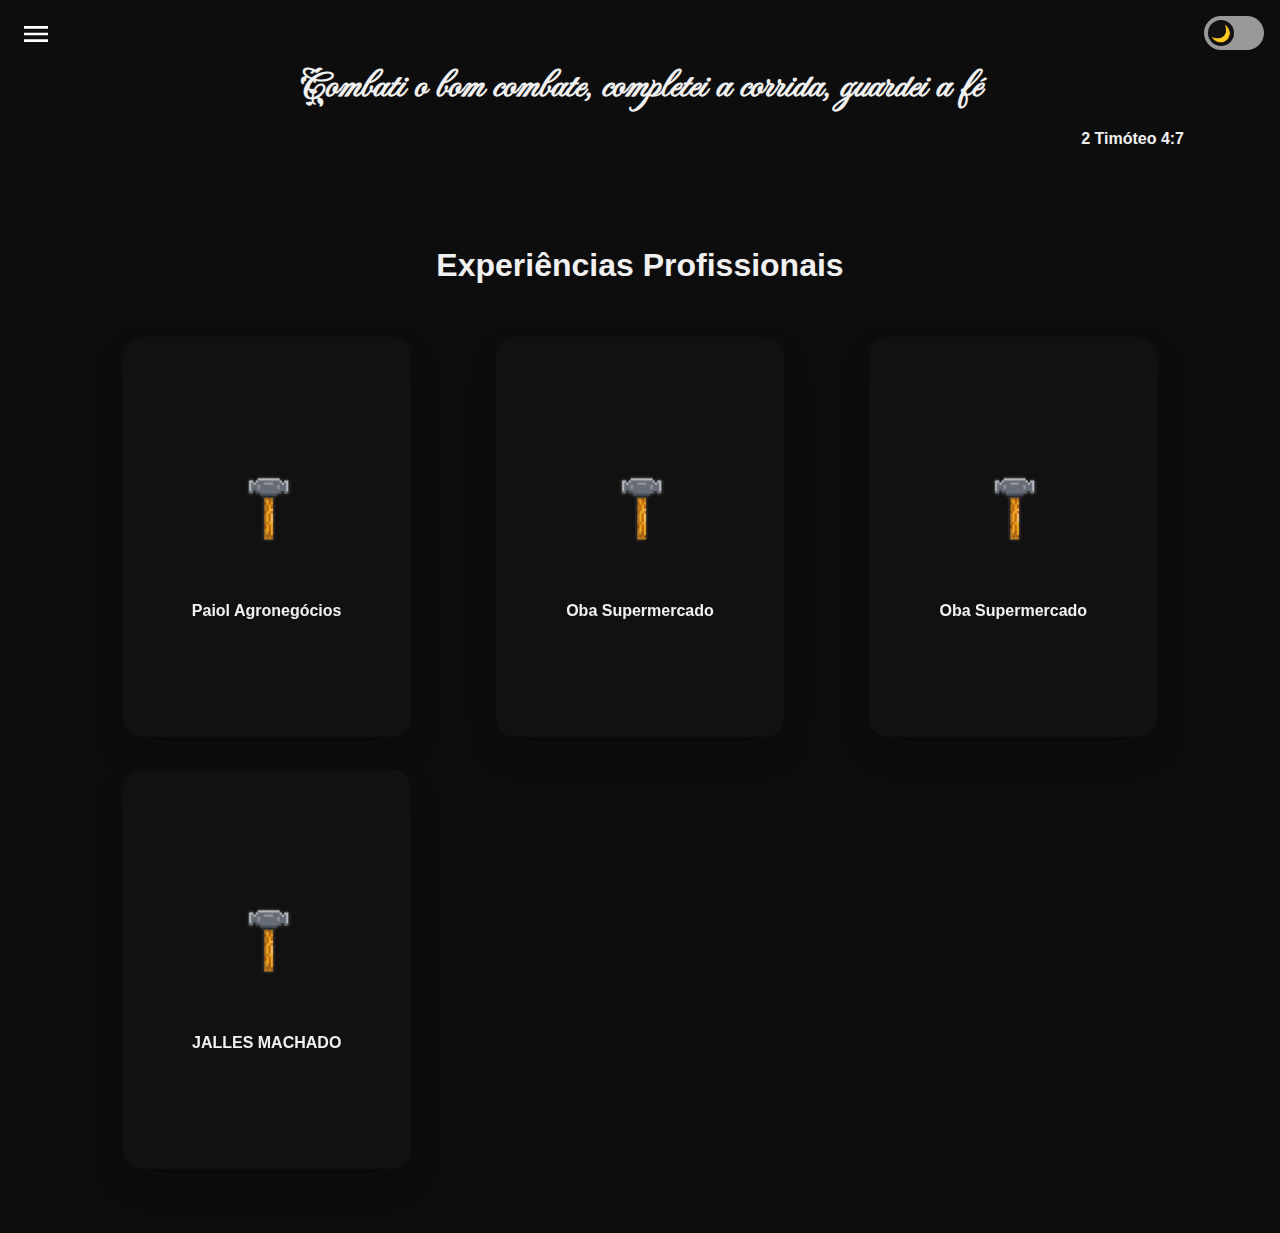
<file: assets/experiencia.html>
<!DOCTYPE html>
<html lang="pt-br">
<head>
  <meta charset="UTF-8" />
  <meta name="viewport" content="width=device-width, initial-scale=1.0" />
  <title>LUMENS - HABILIDADES</title>
  <link rel="icon" type="image/x-icon" href="img/logo_icon.ico" />
  <link rel="stylesheet" href="css/menu.css" />
  <link rel="stylesheet" href="css/experiencia.css" />
</head>
<body>
  <header class="menu-topo">
    <img src="img/svg/menu_dark_mode.svg" alt="Abrir menu" id="menu-btn" class="icon_menu" />
    <nav class="navbar" id="navbar">
      <img src="img/svg/close.svg" alt="Fechar menu" id="close-btn" class="icon_close" />
      <a href="home.html" class="link_menu">
        <img src="img/svg/home.svg" alt="Home" class="icon_menu" /> INÍCIO
      </a>
      <a href="projetos.html" class="link_menu">
        <img src="img/svg/projects.svg" alt="Projetos" class="icon_menu" /> PROJETOS
      </a>
      <a href="habilidades.html" class="link_menu">
        <img src="img/svg/keyboard.svg" alt="Habilidades" class="icon_menu" /> HABILIDADES
      </a>
      <a href="experiencia.html" class="link_menu">
        <img src="img/svg/work.svg" alt="Experiência" class="icon_menu" /> EXPERIÊNCIA
      </a>
    </nav>
    <label class="switch">
      <input type="checkbox" id="theme-toggle" />
      <span class="slider round"></span>
    </label>
  </header>

  <div class="fb"></div>

  <section class="experiencias-section">
    <h1>Experiências Profissionais</h1>
    <div class="experiencias-container" id="experiencias-container"></div>
  </section>

  <script src="js/menu.js"></script>
  <script src="js/experiencia.js"></script>
</body>
</html>
</file>
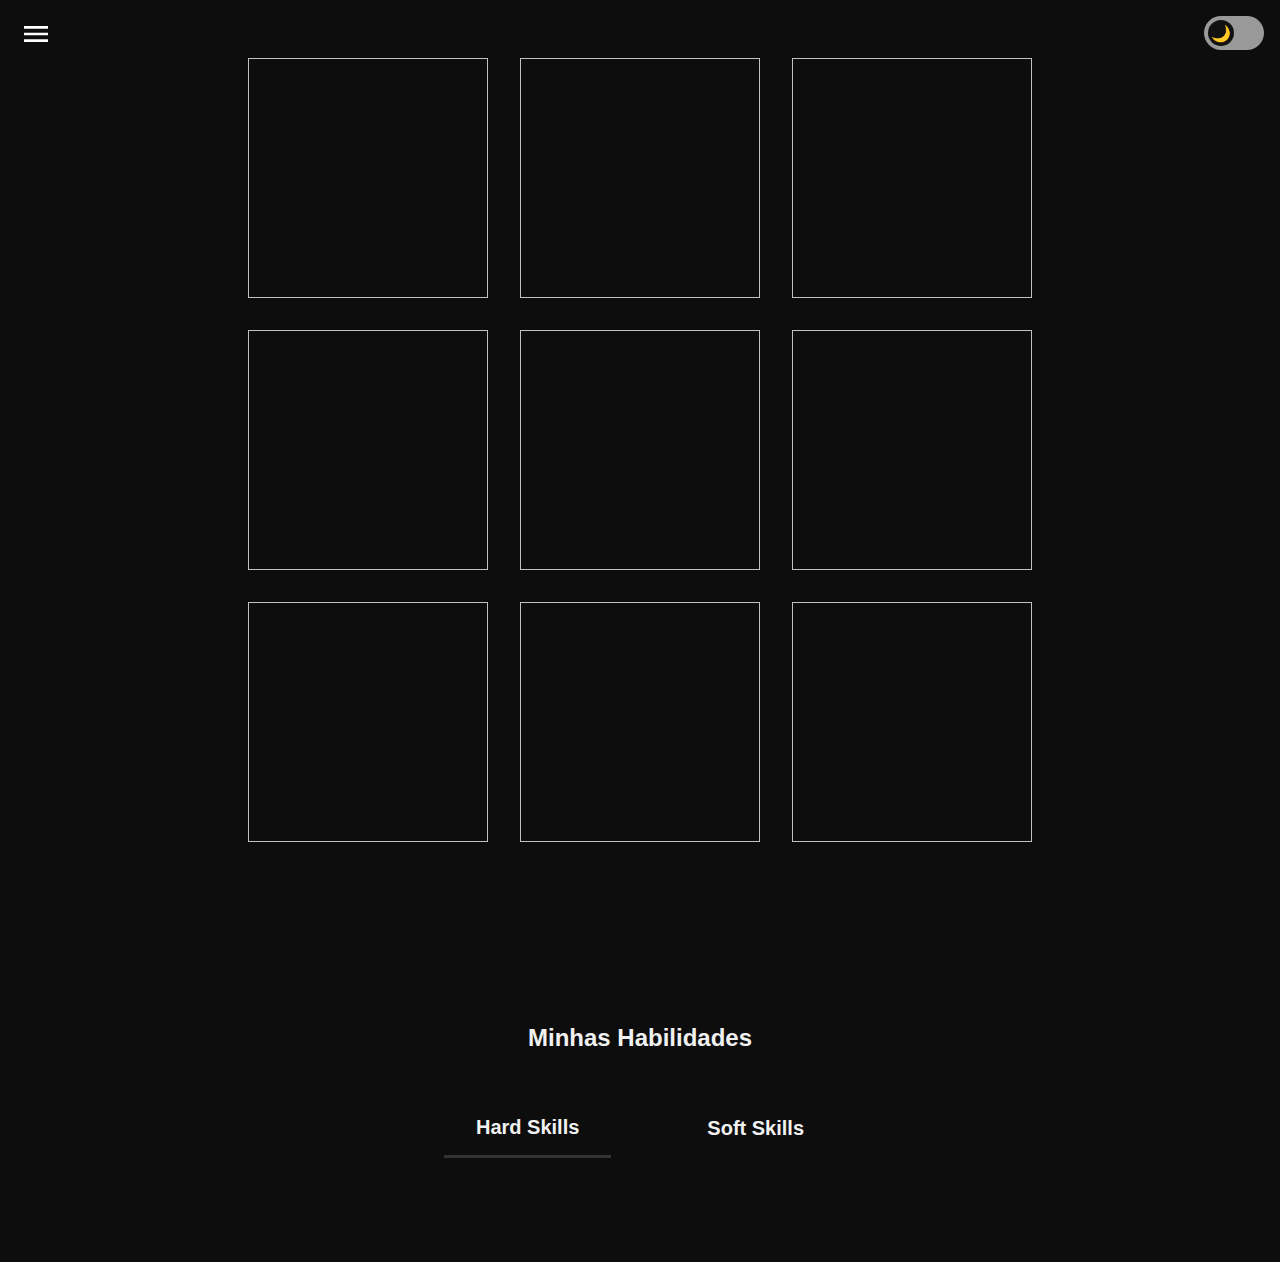
<file: assets/page/habilidades.html>
<!DOCTYPE html>
<html lang="pt-br">
<head>
  <meta charset="UTF-8" />
  <meta name="viewport" content="width=device-width, initial-scale=1.0" />
  <title>LUMENS - HABILIDADES</title>
  <link rel="icon" type="image/x-icon" href="/assets/img/logo_icon.ico" />
  <link rel="stylesheet" href="/assets/css/menu.css" />
  <link rel="stylesheet" href="/assets/css/habilidades.css" />
</head>
<body>
  <header class="menu-topo">
    <img src="#" alt="Abrir menu" id="menu-btn" class="icon_menu" />
    <nav class="navbar" id="navbar">
      <img src="/assets/img/svg/close.svg" alt="Fechar menu" id="close-btn" class="icon_close" />
      <a href="/assets/page/home.html" class="link_menu">
        <img src="/assets/img/svg/home.svg" alt="Home" class="icon_menu" /> INÍCIO
      </a>
      <a href="/assets/page/projetos.html" class="link_menu">
        <img src="/assets/img/svg/projects.svg" alt="Projetos" class="icon_menu" /> PROJETOS
      </a>
      <a href="/assets/page/habilidades.html" class="link_menu">
        <img src="/assets/img/svg/keyboard.svg" alt="Habilidades" class="icon_menu" /> HABILIDADES
      </a>
      <a href="/assets/page/experiencia.html" class="link_menu">
        <img src="/assets/img/svg/work.svg" alt="Experiência" class="icon_menu" /> EXPERIÊNCIA
      </a>
    </nav>
    <label class="switch">
      <input type="checkbox" id="theme-toggle" />
      <span class="slider round"></span>
    </label>
  </header>
  <div id="painel-animado">
  <div class="sheep-container">
    <img class="sheep-sprite" />
    <img class="sheep-sprite" />
    <img class="sheep-sprite" />
    <img class="sheep-sprite" />
    <img class="sheep-sprite" />
    <img class="sheep-sprite" />
    <img class="sheep-sprite" />
    <img class="sheep-sprite" />
    <img class="sheep-sprite" />
  </div>
</div>
  <div class="fb"></div>

 <main class="habilidades">
  <h2>Minhas Habilidades</h2>

  <div class="tipo-habilidade">
    <span id="btn-hard" class="btn-habilidade active">Hard Skills</span>
    <span id="btn-soft" class="btn-habilidade">Soft Skills</span>
  </div>

  <div id="painel-hard" class="painel">
    <!-- conteúdo hard aqui -->
  </div>

  <div id="painel-soft" class="painel hidden">
    <!-- conteúdo soft aqui -->
  </div>
</main>


  <script src="/assets/js/habilidades.js"></script>
  <script src="/assets/js/menu.js"></script>
</body>
</html>
</file>
<file: assets/css/menu.css>
@import url('https://fonts.googleapis.com/css2?family=Fleur+De+Leah&display=swap');

:root {
  --bg-color: #0d0d0d;
  --text-color: #f1f1f1;
  --box-bg: #111;
  --hover-menu: #333;
  --accent: #00ff00;
  --painel-bk: #000;
}

body.light-mode {
  --bg-color: #f5f5f5;
  --text-color: #111;
  --hover-menu: #d5d5d5;
  --box-bg: #fff;
  --accent: #1d7d1d;
  --painel-bk: #f7f7f7;
}

body {
  margin: 0;
  font-family: 'Segoe UI', sans-serif;
  background: var(--bg-color);
  color: var(--text-color);
  scroll-behavior: smooth;
}

.switch {
  position: fixed;
  top: 1rem;
  right: 1rem;
  display: inline-block;
  width: 60px;
  height: 34px;
  z-index: 1000;
}

.switch input {
  opacity: 0;
  width: 0;
  height: 0;
}

.slider {
  position: absolute;
  cursor: pointer;
  inset: 0;
  background-color: #999;
  transition: 0.4s;
  border-radius: 34px;
}

.slider::before {
  position: absolute;
  content: '🌙';
  height: 26px;
  width: 26px;
  left: 4px;
  bottom: 4px;
  background-color: var(--box-bg);
  border-radius: 50%;
  transition: 0.4s;
  display: flex;
  align-items: center;
  justify-content: center;
  font-size: 16px;
}
.slider::after{
  background-color: #000;
}

input:checked + .slider {
  background-color: #999;
}

input:checked + .slider::before {
  transform: translateX(26px);
  content: '☀️';
}

.menu-topo {
  display: flex;
  align-items: flex-start;
  justify-content: flex-start;
  flex-direction: column;
  padding: 10px 20px;
  position: fixed;
  top: 0.5rem;
  left: 0;
  right: 0;
  z-index: 1;
}

#menu-btn {
  width: 2rem;
  height: 2rem;
  cursor: pointer;
  z-index: 10000;
}

.icon_close {
  width: 2rem;
  height: 2rem;
  position: absolute;
  top: 2rem;
  left: 1.5rem;
  cursor: pointer;
}

.navbar {
  display: none;
  position: fixed;
  top: 0;
  left: 0;
  width: 100%;
  height: 100vh;
  background-color: rgba(0, 0, 0, 0.9);
  flex-direction: column;
  align-items: center;
  justify-content: center;
  z-index: 9999;
}

.navbar.show {
  display: flex;
}

.hidden {
  display: none;
}

.link_menu {
  color: #ffffff;
  text-decoration: none;
  font-size: 16px;
  letter-spacing: 1px;
  padding: 8px 12px;
  display: flex;
  align-items: center;
  border-radius: 1.25rem;
  transition: all 0.5s ease;
}

.link_menu:hover {
  background-color: rgba(255, 255, 255, 0.1);
  transform: scale(1.05);
}

.icon_menu {
  width: 2rem;
  height: 1.5rem;
  margin-right: 0.5rem;
}


.menu_interno {
  position: static;
  top: 3rem;
  background: none;
  padding: 10px 15px;
  border-radius: 10px;
  display: flex;
  justify-content: center;
  flex-direction: column;
  gap: 10px;
  z-index: 99;
}

.menu_interno .letra {
  color: var(--text-color);
  font-size: 18px;
  font-weight: bold;
  text-decoration: none;
  padding: 8px 10px;
  background: var(--box-bg);
  border-radius: 5px;
  transition: 0.5s, transform 0.5s;
}

.menu_interno .letra:hover {
  background: var(--hover-menu);
}


.fb {
  display: flex;
  flex-direction: column;
  align-items: center;
  text-align: center;
  padding: 2rem;
  color: var(--text-color);
}

.fb h1 {
  font-size: 2.5rem;
  font-family: 'Fleur De Leah', cursive;
  margin-bottom: 1rem;
}

.fb h2 {
  align-self: flex-end;
  text-align: right;
  font-size: 1rem;
  font-family: Arial, sans-serif;
  margin-top: 0;
  margin-right: 4rem;
}

@media (max-width: 768px) {
  .fb h1 {
    font-size: 1.3rem;
    text-align: center;
  }

  .fb h2 {
    font-size: 1rem;
    text-align: center;
  }
}


@media (max-width: 450px) {
.fb h1 {
    font-size: 2rem;
    line-height: 1.4em;
  }

  .fb h2 {
    font-size: 0.9rem;
  }
}
</file>
<file: assets/css/experiencia.css>
.experiencias-section {
  padding: 2rem 4rem;
  max-width: 80rem;
  margin: auto;
  
}
.experiencias-section h1{
  display: flex;
  justify-content: center;
}
.experiencias-container {
  display: grid;
  grid-template-columns: repeat(auto-fit, minmax(20rem, 1fr));
  gap: 2rem;
  justify-items: center;
  perspective: 500rem;
  padding: 2rem;
}

.card-experiencia {
  width: 18rem;
  height: 25rem;
  position: relative;
  transform-style: preserve-3d;
  transition: transform 0.8s;
}

.card-experiencia:hover {
  transform: rotateY(180deg);
}
.card-experiencia .face {
  position: absolute;
  width: 100%;
  height: 100%;
  padding: 3rem;
  border-radius: 1.2rem;
  background-color: var(--box-bg);
  box-shadow: 0 1rem 2rem rgba(0, 0, 0, 0.2);
  backface-visibility: hidden;
  color: var(--text-color);
  display: flex;
  flex-direction: column;
  align-items: center;
  justify-content: center;
  text-align: center; 
  box-sizing: border-box;
}

.card-experiencia .front,
.card-experiencia .back {
  display: flex;
  flex-direction: column;
  align-items: center;
  justify-content: center;
  text-align: center;
}

.card-experiencia .back {
  transform: rotateY(180deg);
}

.card-experiencia img {
  width: 7rem;
  height: 7rem;
  margin-bottom: 1.5rem;
}

.card-experiencia h2 {
  font-size: 1.2rem;
  color: var(--accent);
  margin-bottom: 0.3rem;
}

.card-experiencia h3 {
  font-size: 1rem;
  margin-bottom: 0.3rem;
}

.card-experiencia .periodo {
  font-size: 0.9rem;
  color: #888;
  margin-bottom: 0.5rem;
}

.card-experiencia .descricao {
  font-size: 0.95rem;
  color: var(--text-color);
}

@media (max-width: 768px) {
  .experiencias-container {
    grid-template-columns: 1fr;
  }

  .card-experiencia {
    width: 100%;
    max-width: 20rem;
  }
}

/* Telas até 450px - ajustes de texto e imagem */
@media (max-width: 450px) {
  .experiencias-section {
    padding: 1rem;
  }

  .card-experiencia {
    height: auto;
    min-height: 26rem;
  }

  .card-experiencia .face {
    padding: 2rem 1rem;
  }

  .card-experiencia img {
    width: 5rem;
    height: 5rem;
    margin-bottom: 1rem;
  }

  .card-experiencia h2 {
    font-size: 1rem;
  }

  .card-experiencia h3 {
    font-size: 0.95rem;
  }

  .card-experiencia .descricao {
    font-size: 0.9rem;
  }
}
</file>
<file: assets/css/habilidades.css>
.habilidades {
  padding: 40px;
  text-align: center;
}

.tipo-habilidade {
  display: flex;
  justify-content: center;
  align-items: center;
  margin-top: 3rem;
}

.btn-habilidade {
  display: inline-block;
  padding: 1rem 2rem;
  margin: 0 2rem;
  font-weight: bold;
  cursor: pointer;
  font-size: 1.25rem;
  border-bottom: .1rem solid transparent;
  transition: all 0.3s ease;
}

.btn-habilidade.active {
  border-bottom: .2rem solid var(--hover-menu);
}

.painel {
  margin-top: 2rem;
}

.hidden {
  display: none;
}

#painel-hard {
  display: grid;
  grid-template-columns: repeat(6, auto); /* 3 colunas iguais */
  gap: 1rem;
  padding: 0;
  justify-items: center; 
}

#painel-hard img {
  border-radius: 10rem;
  background-color: #f5f5f5;
  padding: .5rem;
  width: 3rem;
  height: 3rem;
  object-fit: contain;
  transition: transform 0.5s ease;
}

#painel-hard img:hover {
  transform: scale(1.1);
}

#painel-soft {
  display: grid;
  grid-template-columns: repeat(2, auto); /* 3 colunas iguais */
  gap: 1rem;
  padding: 0;
  margin-left: 10rem;
  justify-items: start; 
}

#painel-soft .soft-skill {
  font-size: 1.25rem;
  padding: 1rem 2rem;
  background: none;
  text-align: start;
}
#painel-animado {
  height: 100vh;
  background: linear-gradient(to top, var(--bg-color), var(--bg-color));
  display: flex;
  align-items: center;
  justify-content: center;
  flex-direction: column;
}

.sheep-container {
  display: grid;
  grid-template-columns: repeat(3, auto);
  gap: 2rem;
  justify-content: center;
  align-items: center;
}

.sheep-sprite {
  width: 15rem;
  height: 15rem;
  image-rendering: pixelated;
  object-fit: contain;
}

/* Telas até 768px */
@media (max-width: 768px) {
  .tipo-habilidade {
    flex-direction: column;
    gap: 1rem;
  }

  #painel-hard {
    grid-template-columns: repeat(3, auto);
  }

  #painel-soft {
    margin-left: 0;
    justify-items: center;
  }

  .soft-skill {
    text-align: center;
  }

  .sheep-sprite {
    width: 10rem;
    height: 10rem;
  }
}

/* Telas até 450px */
@media (max-width: 450px) {
  .habilidades {
    padding: 2rem 1rem;
  }

  .btn-habilidade {
    margin: 0.5rem 0;
    padding: 0.8rem 1.5rem;
    font-size: 1.1rem;
  }

  #painel-hard {
    grid-template-columns: repeat(3, auto);
  }

  #painel-soft {
    grid-template-columns: 1fr;
    justify-items: center;
  }

  .sheep-container {
    grid-template-columns: repeat(3, auto);
    gap: 1rem;
  }

  .sheep-sprite {
    width: 8rem;
    height: 8rem;
  }
}
</file>
